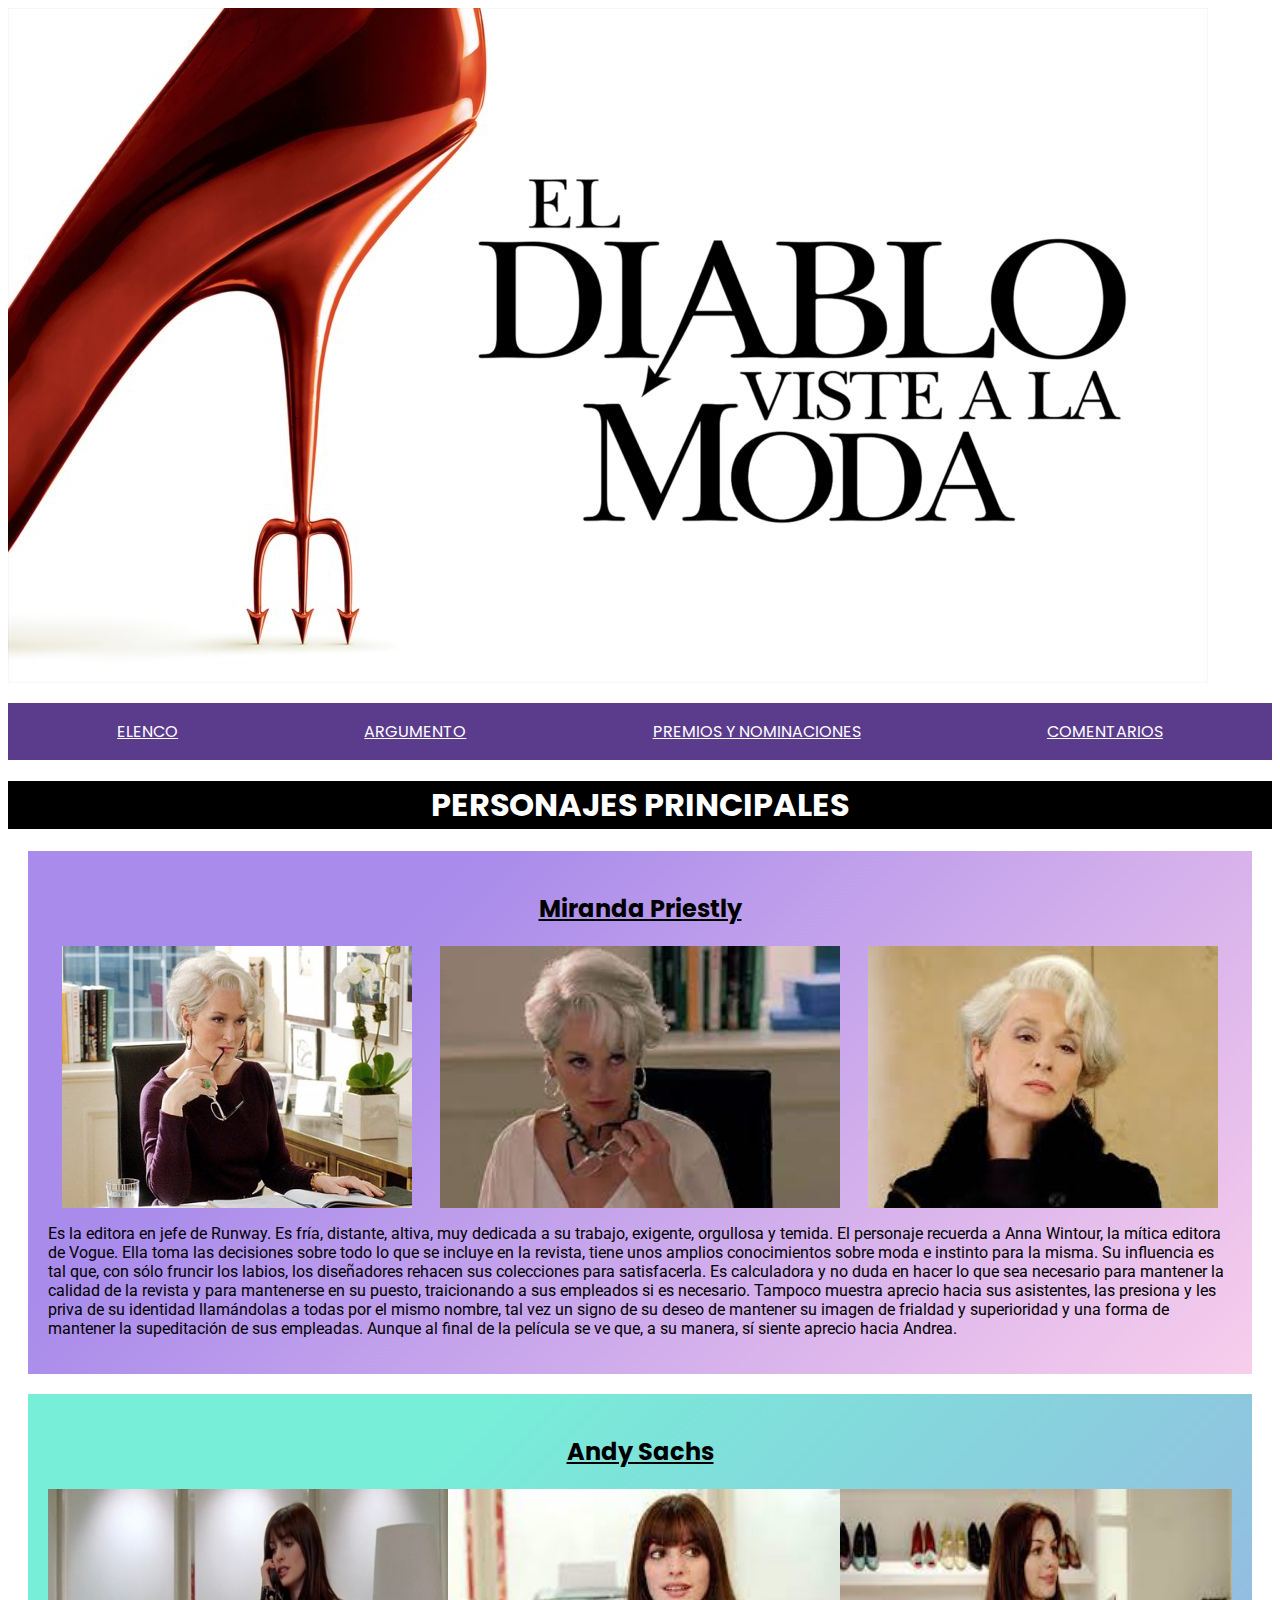
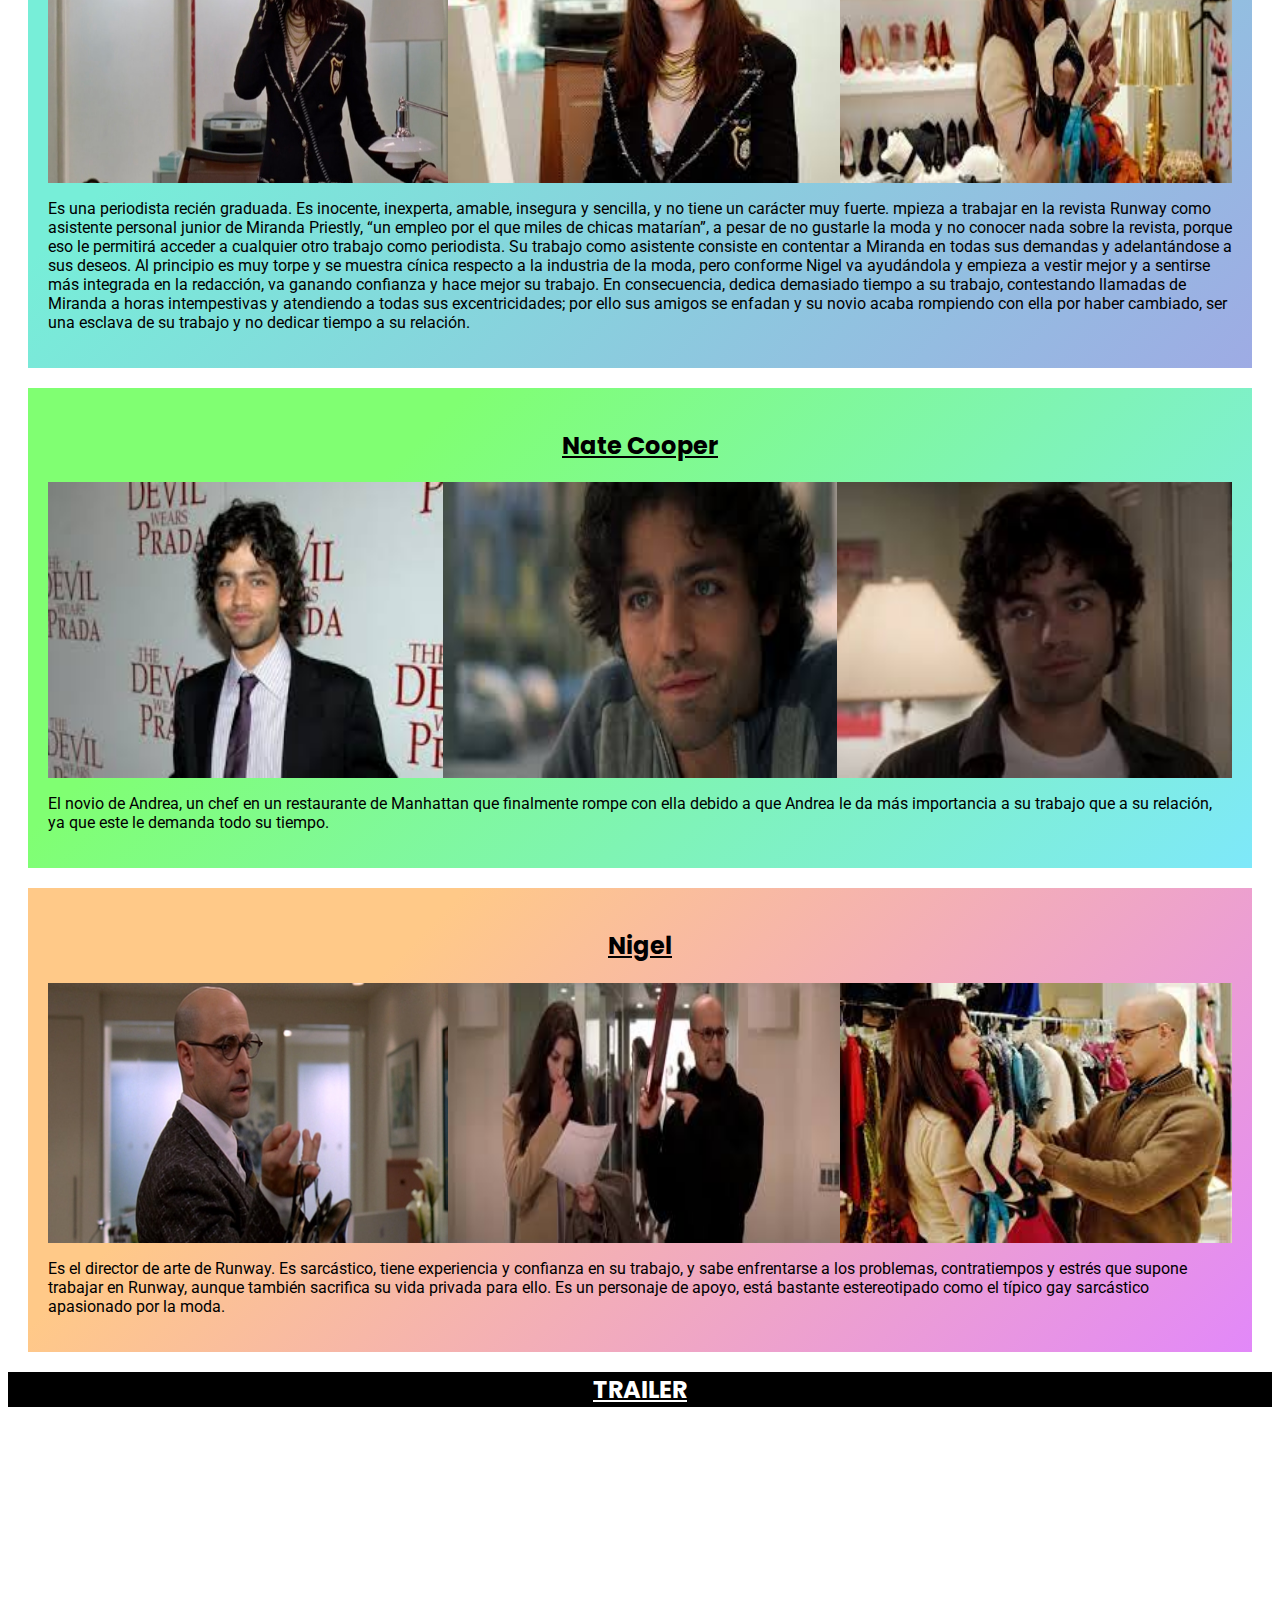
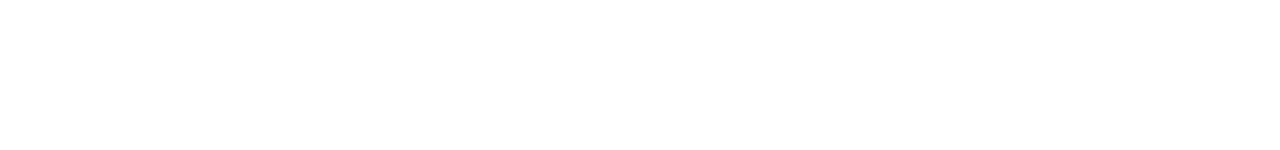
<file: index.html>
<!DOCTYPE html>
<html lang="en">

<head>
    <meta charset="UTF-8">
    <meta http-equiv="X-UA-Compatible" content="IE=edge">
    <meta name="viewport" content="width=device-width, initial-scale=1.0">
    <title>El diablo viste a la moda</title>
    <link rel="stylesheet" href="./css/style.css">
    <link rel="preconnect" href="https://fonts.googleapis.com">
    <link rel="preconnect" href="https://fonts.gstatic.com" crossorigin>
    <link
        href="https://fonts.googleapis.com/css2?family=Poppins:wght@100&family=Roboto:ital,wght@0,100;1,100&display=swap"
        rel="stylesheet">
</head>
<body>

    <img src="./media/diablo.jpeg" alt="diablo">


    <header>
        <nav>
            <ul>
                <li>
                    <a href="pages/elenco.html">ELENCO</a>
                </li>
                <li>
                    <a href="pages/argumento.html">ARGUMENTO</a>
                </li>
                <li>
                    <a href="pages/premios.html">PREMIOS Y NOMINACIONES</a>
                </li>
                <li>
                    <a href="pages/comentarios.html">COMENTARIOS</a>
                </li>
            </ul>
        </nav>
    </header>
    <h1>PERSONAJES PRINCIPALES</h1>
    <main>
        <div class="caja1">
            <h2>
                Miranda Priestly
            </h2>
            <div class="centrado">
                <img src="./media/meryl.jpeg" alt="meryl" width="350px">
                <img src="./media/meryl1.jpeg" alt="meryl1" width="400px">
                <img src="./media/meryl2.jpeg" alt="meryl2" width="350px">
            </div>
            <p>
                Es la editora en jefe de Runway. Es fría, distante, altiva, muy dedicada a su trabajo, exigente,
                orgullosa y
                temida.
                El personaje recuerda a Anna Wintour, la mítica editora de Vogue.
                Ella toma las decisiones sobre todo lo que se incluye en la revista, tiene unos amplios conocimientos
                sobre
                moda e instinto para la misma.
                Su influencia es tal que, con sólo fruncir los labios, los diseñadores rehacen sus colecciones para
                satisfacerla.
                Es calculadora y no duda en hacer lo que sea necesario para mantener la calidad de la revista y para
                mantenerse en su puesto, traicionando a sus empleados si es necesario.
                Tampoco muestra aprecio hacia sus asistentes, las presiona y les priva de su identidad llamándolas a
                todas
                por el mismo nombre,
                tal vez un signo de su deseo de mantener su imagen de frialdad y superioridad y una forma de mantener la
                supeditación de sus empleadas.
                Aunque al final de la película se ve que, a su manera, sí siente aprecio hacia Andrea.
            </p>
        </div>

        <div class="caja2">
            <h2>
                Andy Sachs
            </h2>
            <div class="centrado">
                <img src="./media/andy.jpeg" alt="andy" width="400px">
                <img src="./media/andy1.jpeg" alt="andy1" width="400px">
                <img src="./media/andy2.jpeg" alt="andy2" width="400px">
            </div>
            <p>
                Es una periodista recién graduada. Es inocente, inexperta, amable, insegura y sencilla, y no tiene un
                carácter muy fuerte.
                mpieza a trabajar en la revista Runway como asistente personal junior de Miranda Priestly, “un empleo
                por el
                que miles de chicas matarían”,
                a pesar de no gustarle la moda y no conocer nada sobre la revista, porque eso le permitirá acceder a
                cualquier otro trabajo como periodista.
                Su trabajo como asistente consiste en contentar a Miranda en todas sus demandas y adelantándose a sus
                deseos.
                Al principio es muy torpe y se muestra cínica respecto a la industria de la moda, pero conforme Nigel va
                ayudándola y empieza a vestir mejor y a sentirse más integrada en la redacción,
                va ganando confianza y hace mejor su trabajo. En consecuencia, dedica demasiado tiempo a su trabajo,
                contestando llamadas de Miranda a horas intempestivas y atendiendo a todas sus excentricidades;
                por ello sus amigos se enfadan y su novio acaba rompiendo con ella por haber cambiado, ser una esclava
                de su
                trabajo y no dedicar tiempo a su relación.
            </p>
        </div>

        <div class="caja3">
            <h2>
                Nate Cooper
            </h2>
            <div class="centrado">
                <img src="./media/nate.jpeg" alt="nate" width="400px">
                <img src="./media/nate1.jpeg" alt="nate1" width="400px">
                <img src="./media/nate2.jpeg" alt="nate2" width="400px">
            </div>
            <p>
                El novio de Andrea, un chef en un restaurante de Manhattan que finalmente rompe con ella debido a que
                Andrea
                le da más importancia a su trabajo que a su relación, ya que este le demanda todo su tiempo.
            </p>
        </div>

        <div class="caja4">
            <h2>
                Nigel
            </h2>
            <div class="centrado">
                <img src="./media/nigel.webp" alt="nigel" width="400px">
                <img src="./media/nigel1.jpeg" alt="nigel1" width="400px">
                <img src="./media/nigel2.jpeg" alt="nigel2" width="400px">
            </div>
            <p>
                Es el director de arte de Runway. Es sarcástico, tiene experiencia y confianza en su trabajo, y sabe
                enfrentarse a los problemas, contratiempos y estrés que supone trabajar en Runway, aunque también
                sacrifica
                su vida privada para ello.
                Es un personaje de apoyo, está bastante estereotipado como el típico gay sarcástico apasionado por la
                moda.
            </p>
        </div>
        <H2 class="multimedia">TRAILER</H2>
        <iframe width="560" height="315" src="https://www.youtube.com/embed/uW-6yDYDB1k" title="YouTube video player"
            frameborder="0"
            allow="accelerometer; autoplay; clipboard-write; encrypted-media; gyroscope; picture-in-picture; web-share"
            allowfullscreen class="centrado"></iframe>

    </main>

</body>

</html>
</file>
<file: css/style.css>
h1 {
    font-family: 'Poppins', sans-serif;
    text-align: center;
    background-color: black;
    color: white;
    font-weight: bolder;
    font-size: xx-large;
    font-weight: bolder;
}

h2 {
    font-family: 'Poppins', sans-serif;
    text-align: center;
    text-decoration-line: underline;
    font-size: x-large;
    font-weight: bold;
}

p {
    font-family: 'Roboto', sans-serif;
}

.caja1 {
    background-color: #f8ceec;
    background-image: linear-gradient(315deg, #f8ceec 0%, #a88beb 74%);
    padding: 20px;
    margin: 20px;
    
}

.caja2 {
    background-color: #9eabe4;
background-image: linear-gradient(315deg, #9eabe4 0%, #77eed8 74%);
padding: 20px;
margin: 20px;

    }

.caja3 {
    background-color: #7ee8fa;
background-image: linear-gradient(315deg, #7ee8fa 0%, #80ff72 74%);
padding: 20px;
margin: 20px;
}

.caja4 {
    background-color: #e288f9;
background-image: linear-gradient(315deg, #e288f9 0%, #ffc988 74%);
padding: 20px;
margin: 20px;
}

.centrado{

    display: flex;
    flex-flow: row nowrap;
    justify-content: space-around;
    
    margin-left: auto;
    
    margin-right: auto;
    
    }

.multimedia {
    background-color: black;
    color: white;
}



header nav ul{
    font-family: 'Poppins', sans-serif;
    color: white;
    padding: 1rem;
    background-color: #5B3B8C;
    display: flex;
    justify-content: space-around;
    list-style: none;
    text-decoration: none;
    
    
}
 
nav li a{
    color: white;
    
}

header li:hover {
    background-color: #a88beb;
    
}
</file>
